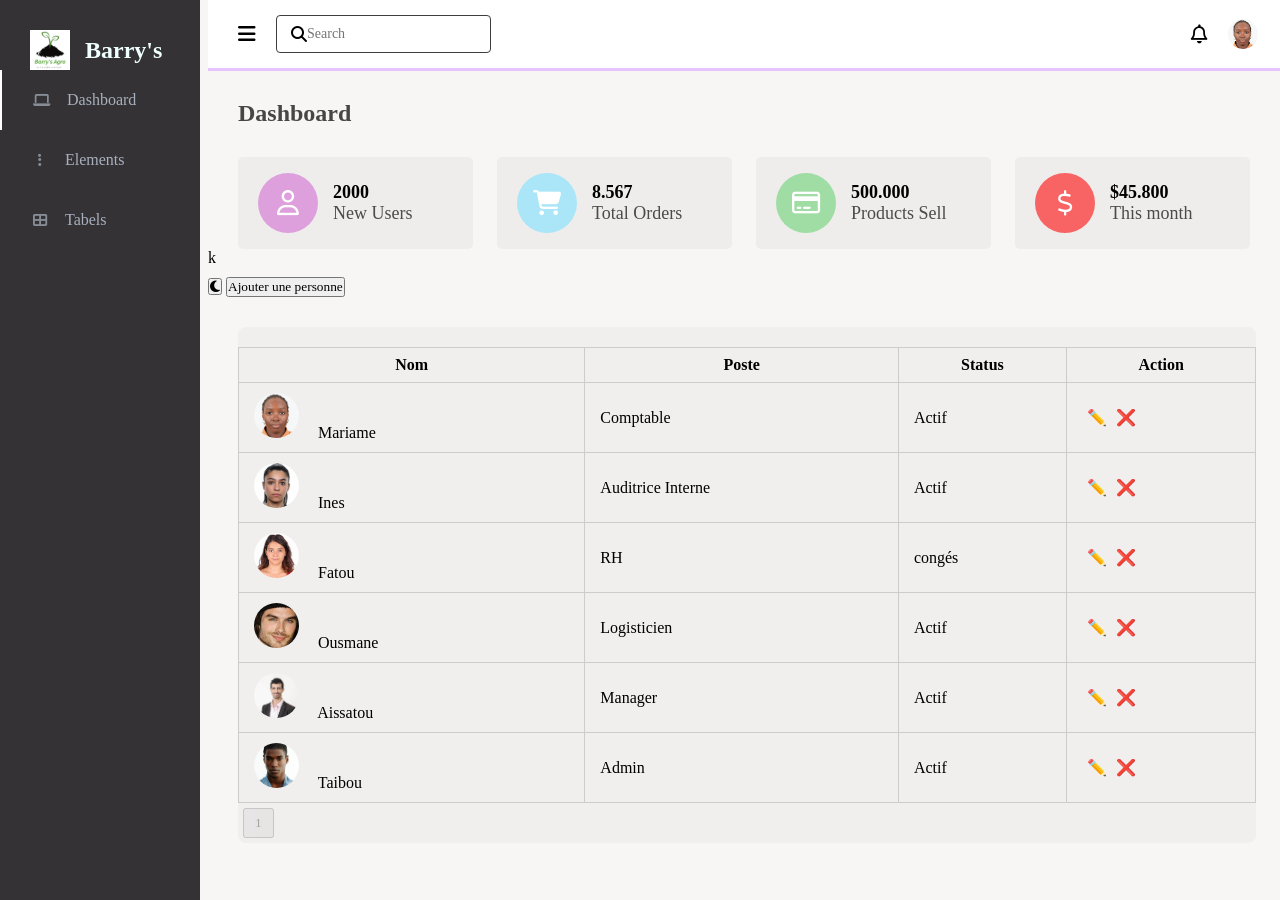
<file: index.html>
<!DOCTYPE html>
<html lang="fr">
<head>
    <meta charset="UTF-8">
    <meta name="viewport" content="width=device-width, initial-scale=1.0">
    <title>Dashboard</title>
    <link rel="stylesheet" href="https://cdnjs.cloudflare.com/ajax/libs/font-awesome/6.7.2/css/all.min.css">

    <link rel="stylesheet" href="style.css">
  
</head>
<body>
      n
    <section id="menu">
        <div class="logo">
            <img src="My log.png" alt="">
            <h2> Barry's</h2>
        </div>
        <div class="items">
            <li><i class="fas fa-laptop"></i><a href="#">Dashboard</a></li>
             <li><i class="fas fa-ellipsis-v"></i><a href="elements.html">Elements</a></li>
              <li><i class="fas fa-th-large"></i><a href="#">Tabels</a></li>
               
        </div>

    </section>
    <section id="interface"> 
        <div class="navigation">
            <div class="n1">
                <div>
                    <i id="menu-btn" class="fas fa-bars"></i>
                </div>
             <div class="search">
              <i class=" fas fa-search"></i>

               <input type="text" id="search" placeholder="Search">
             </div>
            </div>

            <div class="profil">
                <i class="far fa-bell"></i>
                <img src="profile.jpg" alt="">
            </div>
           
        </div>
        <h3 class="i-name">
            Dashboard
        </h3>
        <div class="values">
            <div class="val-box">
                <i class="far fa-user"></i>
                <div>
                    <h3>2000</h3>
                    <span>New Users</span>
                </div>
            </div>
              <div class="val-box">
                <i class="fas fa-shopping-cart"></i>
                <div>
                    <h3>8.567</h3>
                    <span>Total Orders</span>
                </div>
            </div>
              <div class="val-box">
                <i class="far fa-credit-card"></i>
                <div>
                    <h3>500.000</h3>
                    <span>Products Sell</span>
                </div>
            </div>
              <div class="val-box">
                <i class="far fa-dollar-sign"></i>
                <div>
                    <h3>$45.800</h3>
                    <span>This month</span>
                </div>
            </div>
        </div>
       k
         <div class="controls">
    <button id="theme-toggle" class="fas fa-moon"></button>
    <button id="add-user">Ajouter une personne</button>
  </div>
        <div class="board">
   <table>
    <thead>
      <tr>
        <th class="sortable">Nom</th>
        <th>Poste</th>
        <th>Status</th>
        <th>Action</th>
      </tr>
    </thead>
    <tbody class="user-table-body" id="user-table"></tbody>
  </table>

  <div id="pagination"></div>

  <script>
   const users = JSON.parse(localStorage.getItem('users')) || [
  { img: "profile.jpg", name: "Mariame", role: "Comptable", status: "Actif" },
  { img: "1.jpeg", name: "Ines", role: "Auditrice Interne", status: "Actif" },
  { img: "3.jpeg", name: "Fatou", role: "RH", status: "congés" },
  { img: "6.jpeg", name: "Ousmane", role: "Logisticien", status: "Actif" },
  { img: "7.jpeg", name: "Aissatou", role: "Manager", status: "Actif" },
  { img: "8.jpeg", name: "Taibou", role: "Admin", status: "Actif" }
];

    function renderTable() {
      const tbody = document.getElementById('user-table');
      tbody.innerHTML = "";
      users.forEach((user, index) => {
        const row = document.createElement('tr');
        row.innerHTML = `
          <td><img src="${user.img}" alt=""> <span contenteditable="true">${user.name}</span></td>
          <td contenteditable="true">${user.role}</td>
          <td contenteditable="true">${user.status}</td>
          <td>
            <span class="edit-btn">✏️</span>
            <span class="delete-btn" onclick="deleteUser(${index})">❌</span>
          </td>
        `;
        tbody.appendChild(row);
      });
    }

    function deleteUser(index) {
      users.splice(index, 1);
      saveUsers();
      renderTable();
    }
    function saveUsers(){
      localStorage.setItem('users', JSON.stringify(users))
     }

    document.getElementById('add-user').addEventListener('click', () => {
      users.push({ img: "profile.jpg", name: "Nouvel utilisateur", role: "Poste", status: "Actif" });
      saveUsers();
      renderTable();
    });

    renderTable();
     // THÈME SOMBRE
    const toggleBtn = document.getElementById('theme-toggle');
    toggleBtn.addEventListener('click', () => {
      document.body.classList.toggle('dark');
      const theme = document.body.classList.contains('dark') ? 'dark' : 'light';
      localStorage.setItem('theme', theme);
  });
    if (localStorage.getItem('theme') === 'dark') {
      document.body.classList.add('dark');
    }
     // RECHERCHE
    const searchInput = document.getElementById('search');
    searchInput.addEventListener('input', () => {
      const searchValue = searchInput.value.toLowerCase();
      const rows = document.querySelectorAll('#user-table tr');
      rows.forEach(row => {
        const name = row.children[0].textContent.toLowerCase();
        row.style.display = name.includes(searchValue) ? '' : 'none';
      });
    });
// TRI
    document.querySelector('.board').addEventListener('click', () => {
      const tbody = document.getElementById('user-table');
      const rows = Array.from(tbody.querySelectorAll('tr'));
      rows.sort((a, b) => a.children[0].textContent.localeCompare(b.children[0].textContent));
      rows.forEach(row => tbody.appendChild(row));
      showPage(1);
    });

    //PAGINATION
    const perPage = 10;
    let currentPage = 1;

    function showPage(page) {
      const rows = document.querySelectorAll('#user-table tr');
      const total = rows.length;
      const start = (page - 1) * perPage;
      const end = start + perPage;

      rows.forEach((row, index) => {
        row.style.display = index >= start && index < end ? '' : 'none';
      });

      const pagination = document.getElementById('pagination');
      pagination.innerHTML = '';
      const totalPages = Math.ceil(total / perPage);

      for (let i = 1; i <= totalPages; i++) {
        const btn = document.createElement('button');
        btn.textContent = i;
        if (i === page) btn.disabled = true;
    btn.addEventListener('click', () => showPage(i));
        pagination.appendChild(btn);
      }

      currentPage = page;
    }

    showPage(1);
    
 // AJOUTER UTILISATEUR
    document.getElementById('add-user').addEventListener('click', () => {
      const tbody = document.getElementById('user-table');
      const newRow = document.createElement('tr');
      newRow.innerHTML = `
        <td><img src="profile.jpg" alt=""> Nouvel utilisateur</td>
        <td>Poste</td>
        <td>Actif</td>
        <td><a href="#">Edit</a></td>
      `;
      tbody.appendChild(newRow);
      showPage(currentPage);
    });
  

  </script>

              <div id="pagination"></div>
        </div>
       
    </section>
    <script>
         
    </script>
   

</body>

</html>
</file>
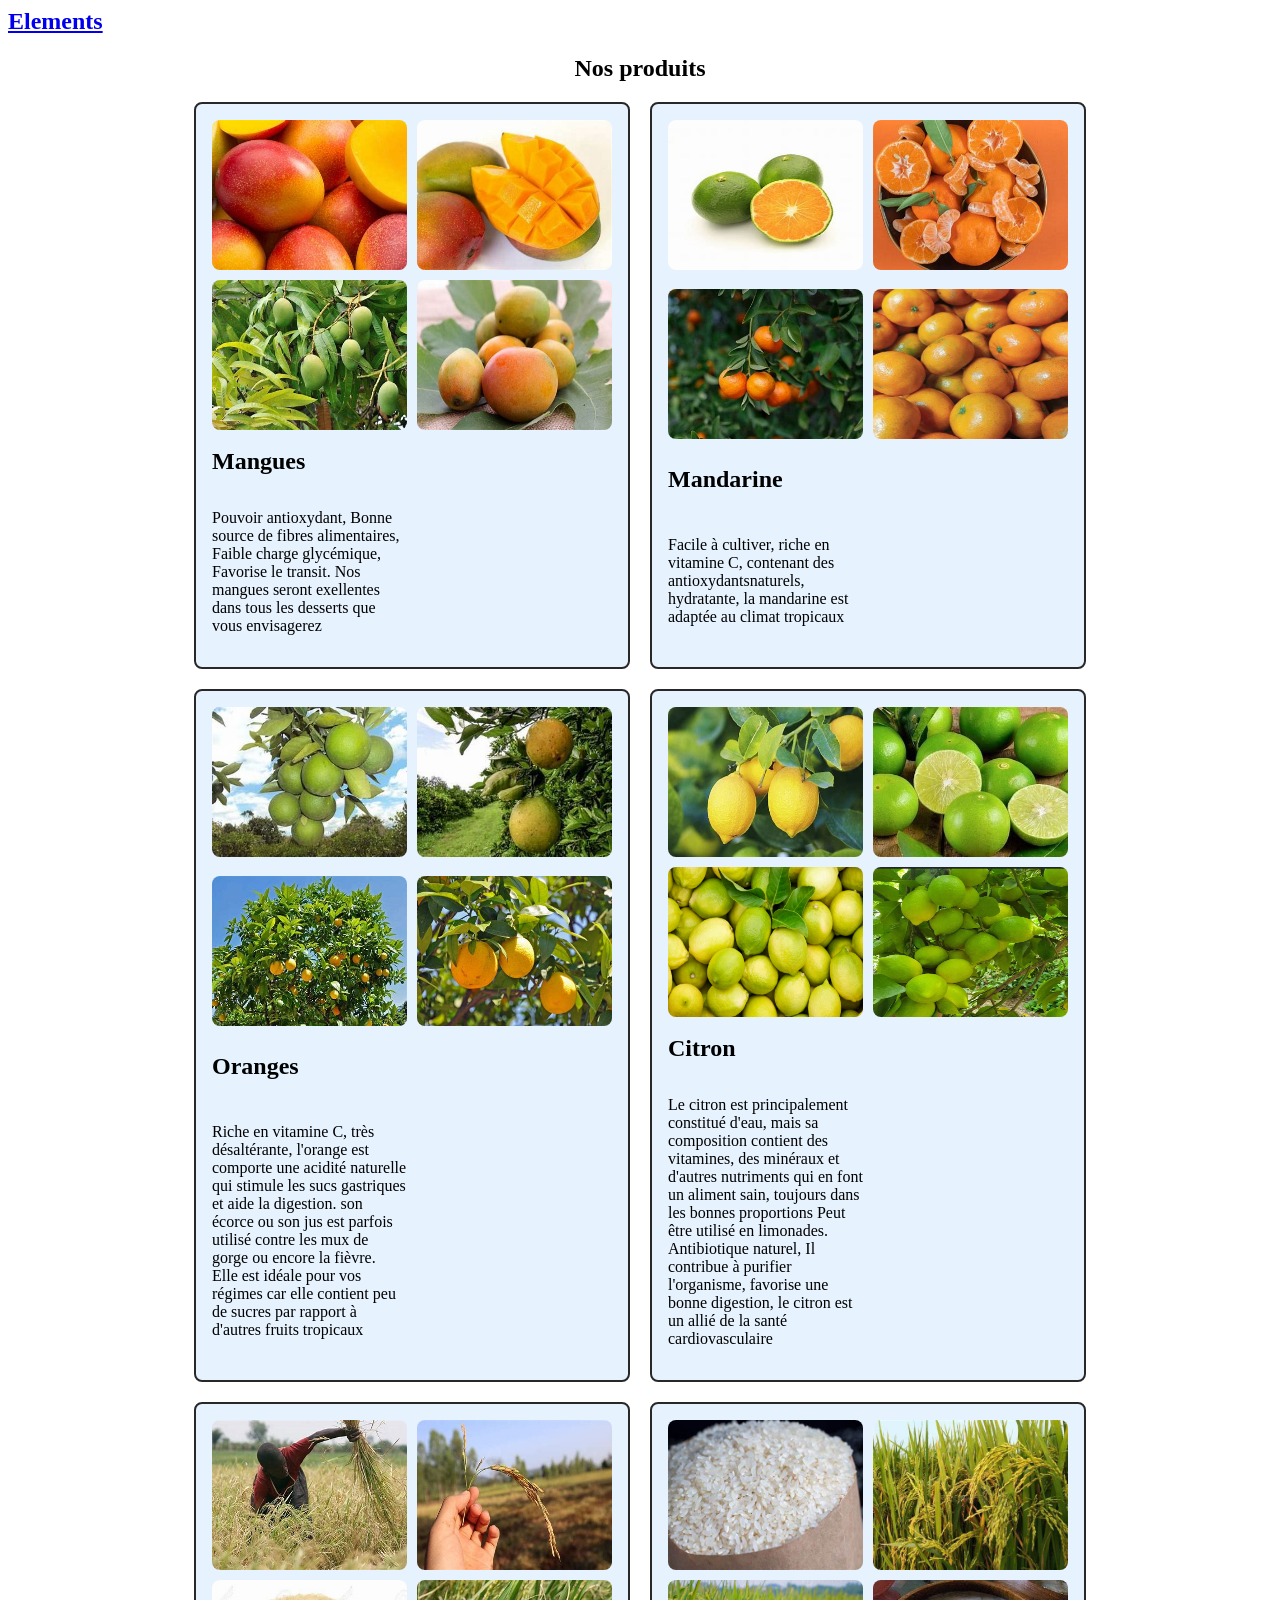
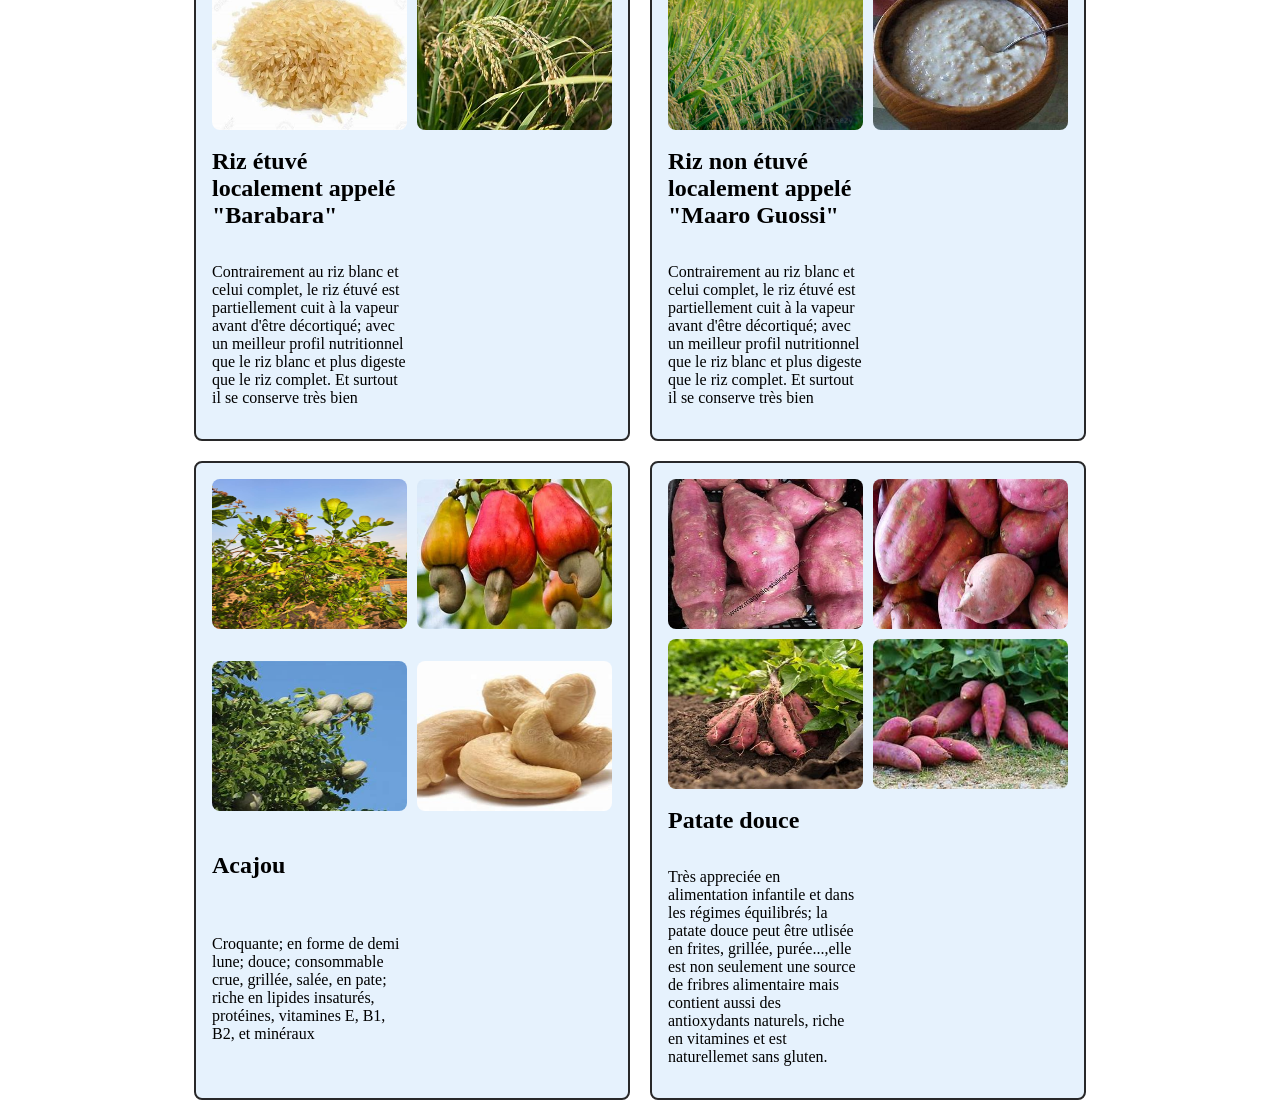
<file: elements.html>
<!DOCTYPE html>
<html lang="en">
<head>
    <meta charset="UTF-8">
    <meta name="viewport" content="width=device-width, initial-scale=1.0">
    <title>Document</title>
</head>
<body>
      <main>     
               <section class="acceuil">
                <div id="a_propos" >
                <a href="apropos.html"><h3>Elements</h3>  </a>  
               </div>
               </section>
        <center><h2>Nos produits</h2></center>
        
        <div class="products" id="mangue">
            <div class="product-card">
                <img src="./mangues/ma.jfif" alt="" class="img">
                <img src="./mangues/man.jfif" alt="" class="img">
                <img src="./mangues/mangue.jfif" alt="" class="img">
                <img src="./mangues/mang.jfif" alt="" class="img">
                <h3>Mangues</h3><br>
                <p> Pouvoir antioxydant, Bonne source de fibres alimentaires, Faible charge glycémique, Favorise le transit.
                    Nos mangues seront exellentes dans tous les desserts que vous envisagerez
                </p><br>
            </div>

            <div class="product-card">
                <img src="./mandarine/mandar.jfif" alt="" class="img">
                <img src="./mandarine/mand.jfif" alt="" class="img">
                <img src="./mandarine/manda.jfif" alt="" class="img">
                <img src="./mandarine/mandari.jfif" alt="" class="img">
                <h3>Mandarine</h3><br>
                <P>Facile à cultiver, riche en vitamine C, contenant des antioxydantsnaturels, hydratante, la mandarine est adaptée au climat tropicaux</P><br>
            </div>

            <div class="product-card">
                <img src="./oranges/Orange1.jfif" alt="" class="img">
                <img src="./oranges/Orange2.jfif" alt="" class="img">
                <img src="./oranges/Orange3.jfif" alt="" class="img">
                <img src="./oranges/orange4.jpg" alt="" class="img">
                <h3>Oranges</h3><br>
                <p> Riche en vitamine C, très désaltérante, l'orange est comporte une acidité naturelle qui stimule les sucs gastriques et aide la digestion. son écorce ou son jus est parfois utilisé contre les mux de gorge ou encore la fièvre.<br>
                     Elle est idéale pour vos régimes car elle contient peu de sucres par rapport à d'autres fruits tropicaux</p><br>
                
            </div>

            <div class="product-card">
                <img src="./citron/citron.jfif" alt="" class="img">
                <img src="./citron/citro.jfif" alt="" class="img">
                <img src="./citron/citr.jpg" alt="" class="img">
                <img src="./citron/cit.jpeg" alt="" class="img">
                <h3>Citron</h3><br>
                <p> Le citron est principalement constitué d'eau, mais sa composition contient des vitamines, des minéraux et d'autres nutriments qui en font un aliment sain, toujours dans les bonnes proportions
                    Peut être utilisé en limonades. Antibiotique naturel, Il contribue à purifier l'organisme, favorise une bonne digestion, le citron est un allié de la santé cardiovasculaire
                </p><br>
                
            </div>

            <div class="product-card">
                <img src="./riz étuvé/riz1.jfif" alt="" class="img">
                <img src="./riz étuvé/riz2.jfif" alt="" class="img">
                <img src="./riz étuvé/riz4.jfif" alt="" class="img">
                <img src="./riz étuvé/riz6.jfif" alt="" class="img">
                <h3>Riz étuvé localement appelé "Barabara"</h3><br>
                <p> Contrairement au riz blanc et celui complet, le riz étuvé est partiellement cuit à la vapeur avant d'être décortiqué; avec un meilleur profil nutritionnel que le riz blanc et plus digeste que le riz complet. Et surtout il se conserve très bien</p><br>
               
            </div>

            <div class="product-card">
                <img src="./riz blanc/OIP.jfif" alt="" class="img">
                <img src="./riz blanc/Riz1.jfif" alt="" class="img">
                <img src="./riz blanc/Riz2.jpg" alt="" class="img">
                <img src="./riz blanc/Riz3.jfif" alt="" class="img">
                <h3>Riz non étuvé localement appelé "Maaro Guossi"</h3><br>
                <p> Contrairement au riz blanc et celui complet, le riz étuvé est partiellement cuit à la vapeur avant d'être décortiqué; avec un meilleur profil nutritionnel que le riz blanc et plus digeste que le riz complet. Et surtout il se conserve très bien</p><br>
                
            </div>
            <div class="product-card">
                <img src="./Anacarde/acajou4.jpg" alt="" class="img">
                <img src="./Anacarde/acajou2.jfif" alt="" class="img">
                <img src="./Anacarde/acajou1.jfif" alt="" class="img">
                <img src="./Anacarde/acajou3.jfif" alt="" class="img">
                <h3>Acajou</h3> <br>
                <p> Croquante; en forme de demi lune; douce; consommable crue, grillée, salée, en pate; riche en lipides insaturés, protéines, vitamines E, B1, B2, et minéraux </p> <br>
               
            </div>

             <div class="product-card">
                <img src="./Patates/patate1.jfif" alt="" class="img">
                <img src="./Patates/patate2.jfif" alt="" class="img">
                <img src="./Patates/patate3.jfif" alt="" class="img">
                <img src="./Patates/patate4.jfif" alt="" class="img">
                <h3>Patate douce</h3> <br>
                <p> Très appreciée en alimentation infantile et dans les régimes équilibrés; la patate douce peut être utlisée en frites, grillée, purée...,elle est non seulement une source de fribres alimentaire mais contient aussi des antioxydants naturels, riche en vitamines et est naturellemet sans gluten.</p><br>
                
            </div>

        </div>
    </main>
    <style>
        .products{
    display: flex;
    justify-content: center;
    gap: 20px;
    flex-wrap: wrap;
}
.product-card {
    background-color: rgba(156, 202, 245, 0.251);
    border-radius: 8px;
    border: 2px solid rgb(40, 40, 41);
    padding: 1rem;
    width: 400px;
    display: grid;
    grid-template-columns: repeat(2, 1fr);
    gap: 10px;
}
.product-card:hover{
    background-color: #94c5ad;
   transition: ease-in-out 3s;
   box-shadow: 5px 7px rgba(48, 48, 48, 0.505);
}

    
.product-card img {
    max-width: 100%;
    border-radius: 8px;
    height: 150px;
    width: 200px;
    display: block;

}
.product-card img:hover{
    transition: all 1s ease;
    box-shadow: 5px 5px rgba(48, 48, 48, 0.505);
}
h3{
    margin: 0.5rem 0;
    font-size: 1.5rem;
}
.product-card button {
    background-color: #59a6f3;
    color: rgb(220, 215, 215);
    border: none;
    padding: 0.5rem 1rem;
    border-radius: 5px;
    cursor: pointer;
    margin-top: 10px;
    
}
.product-card button:hover {
    background-color: #3b7bbf;
    transition: all 1s ease-out;
}
footer{
    background-color: #9cdfb4;
    color: white;
    text-align: center; 
    padding: 1rem;
    margin-top: 2rem ;
    
}

    </style>
</body>
</html>
</file>
<file: style.css>
*{
    margin: 0;
    padding: 0;
    box-sizing: border-box;
    font-family: 'Times New Roman', Times, serif;
}
body{
    width: 100%;
    background: rgb(248, 246, 244);
    position: relative;
    display: flex;
}
#menu{
    background-color: rgb(52, 50, 52);
    width: 200px;
    height: 100%;
    color: aliceblue;
    position: fixed;
    top: 0;
    left: 0;
}
#menu .logo{
    display: flex;
    align-items: center;
    color: azure;
    padding: 30px 0 0 30px;
}
#menu .logo img{
    width: 40px;
    margin-right: 15px;
}
#menu .items li:hover{
    background: black;
    cursor: pointer;
}
#menu .items li:nth-child(1){
    border-left: 2px solid white;
}
#menu .items li{
    list-style: none;
    padding: 15px 0;
    transition: 0.3s ease;
}
#menu .items li i{
    color: rgb(134, 141, 151);
    width: 30px;
    height: 30px;
    line-height: 30px;
    text-align: center;
    font-size: 14px;
    margin: 0 10px 0 25px;
}
#menu .items li:hover i,
#menu .items li:hover a{
    color: white;
}
#menu .items li a{
    text-decoration: none;
    color: rgb(167, 176, 190);
    font-weight: 300px;
    transition: 0.3s ease;
}
#interface{
    width: calc(100% - 200px);
    margin-left: 200px;
    position: relative;
}
#interface .navigation{
    display: flex;
    align-items: center;
    justify-content: space-between;
    background: white;
    padding: 15px 30px;
    border-bottom: 3px solid rgb(231, 196, 255);
    position: fixed;
     width: calc(100% - 200px);
}
 .search{
    display: flex;
    justify-content: flex-start;
    align-items: center;
    padding: 10px 14px;
    border: 1px solid rgb(63, 62, 62);
    border-radius: 4px ;
}

 .search input{
    border: none;
    outline: none;
    font-size: 14px;
}
#interface .navigation .profil{
     display: flex;
    justify-content: flex-start;
    align-items: center;
}

#interface .navigation .profil i{
    margin-right: 20px;
    font-size: 19px;
    font-weight: 400;
}

 .profil img{
    width: 30px ;
    height: 30px;
    object-fit: cover;
    border-radius: 50%;
}

.i-name{
    color: rgb(72, 69, 69);
    padding: 30px 30px 0 30px;
    font-size: 24px;
    font-weight: 700;
    margin-top: 70px;
}
@keyframes example {
  from {transform: scale(
        0.9
    );}
  to {transform: scale(
        1
    );}
  
}
.values{
     padding: 30px 30px 0 30px; 
     display: flex;
     justify-content: space-between;
     align-items: center;
     flex-wrap: wrap; 
       animation-name: example;
  animation-duration: 4s;
}
.user-table-body{
    animation-name: example;
  animation-duration: 4s;
  transition: all 0.3s ease;
}
.user-table-body :hover{
      transform: scale(1.02); 
}
.values .val-box{
    background: rgba(219, 216, 216, 0.3);
    width: 235px;
    padding: 16px 20px;
    border-radius: 5px;
    display: flex;
    justify-content: flex-start;
    align-items: center;
}
.values .val-box i{
    font-size: 25px;
    width: 60px;
    height: 60px;
    line-height: 60px;
    border-radius: 50%;
    text-align: center;
    color: white;
    margin-right: 15px;
}
.values .val-box:nth-child(1) i{
      background: plum;
}
.values .val-box:nth-child(2) i{
      background: rgb(170, 230, 247);
}
.values .val-box:nth-child(3) i{
      background: rgb(160, 221, 165);
}
.values .val-box:nth-child(4) i{
      background: rgb(248, 99, 99);
}
.values .val-box h3{
    font-size: 18px;
    font-weight: 600;
}
.values .val-box span{
    font-size: 18px;
    color: rgb(75, 75, 75);
}
.board{
    width: 95%;
    margin: 30px 0 30px 30px;
    overflow: auto;
    background: rgba(226, 221, 221,0.3);
    border-radius: 8px;
}
.board img{
    width: 45px;
    height: 45px;
    object-fit: cover;
    border-radius: 50%;
    margin-right: 15px;
}
.board h5{
    font-weight: 600px;
    font-size: 14px;
}
.board p{
    font-weight: 400px;
    font-size: 13px;
    color: rgb(162, 166, 169);
}
.People{
    display: flex;
    justify-content: flex-start;
    align-items: center;
    text-align: start;
}
table{
    border-collapse: collapse;
}
tr{
    border-bottom: 1px solid white;
}
thead td{
     font-size: 14px;
     text-transform: uppercase;
     font-weight: 400;
     background: white;
     text-align: start;
     padding: 15px;
     font-family: 'Times New Roman', Times, serif;
}
tbody tr td{
    padding: 10px 15px;
}
.active p{
    background: rgb(161, 242, 161);
    padding: 2px 10px;
    display: inline-block;
    border-radius: 40px;
    color: black;
}
.edit a{
    text-decoration: none;
    font-size: 14px;
    font-weight: 600;
}
.n1{
    display: flex;
    justify-content: flex-start;
    align-items: center;
}
#menu-btn{
    color: black;
    font-size: 20px;
    cursor: pointer;
    margin-right: 20px;
}
 :root {
      --bg-light: #f9f9f9;
      --text-light: #333;
      --bg-dark: #353434;
      --text-dark: #f1f1f1;
      --white: #fff;
    --light: #f3f4ee;
    --fuscha: hsl(334, 94%, 57%);
    --desaturate-fuscha: hsla(334, 94%, 57%, 0.15);
    --desaturate-fuscha-2: hsla(334, 94%, 57%, 0.1);
    --cyan: hsl(184, 46%, 57%);
    --desaturate-cyan: hsla(184, 46%, 57%, 0.25);
    --desaturate-cyan-2: hsla(184, 46%, 57%, 0.15);
    --light-blue: #bbeef1;
    --pinkless: #fff3e0;
    --yellow: #f1b813;

    --text-color-primary: #314657;
    --text-color-secondary: #58626e;
    --text-color-third: #9db3be;

    --box-shadow-card: 8px 8px 32px var(--desaturate-fuscha);
    --box-shadow-card-2: 8px 8px 32px var(--desaturate-cyan);
    --box-sidebar: 2px 4px 16px var(--desaturate-cyan-2);

    --padding-card: 28px;
    --border-radius-rounded: 50%;
    --border-radius-4: 4px;
    --border-radius-8: 8px;
    --border-radius-12: 12px;
    --border-radius-card: var(--padding-card);
    }
     body.dark {
      background-color: var(--bg-dark);
      color: var(--text-dark);
    }
  table {
      width: 100%;
      border-collapse: collapse;
      margin-top: 20px;
    }

    th, td {
      border: 1px solid #ccc;
      padding: 8px;
    }
      .search-bar, .controls {
      margin: 10px 0;
    }

    #pagination button {
      margin: 5px;
      padding: 5px 10px;
    }
    .edit-btn, .delete-btn {
      margin-left: 5px;
      cursor: pointer;
    }
  
@media(max-width: 780px){
    #menu{
    width: 170px;
    position: fixed;
}
#interface{
    width: 100%;
    margin-left: 200px;
}
#interface .navigation{
    width: 100%;
}
#menu.active{
    left: 0px;
}
#menu-btn{
    display: initial;
}

}
</file>
